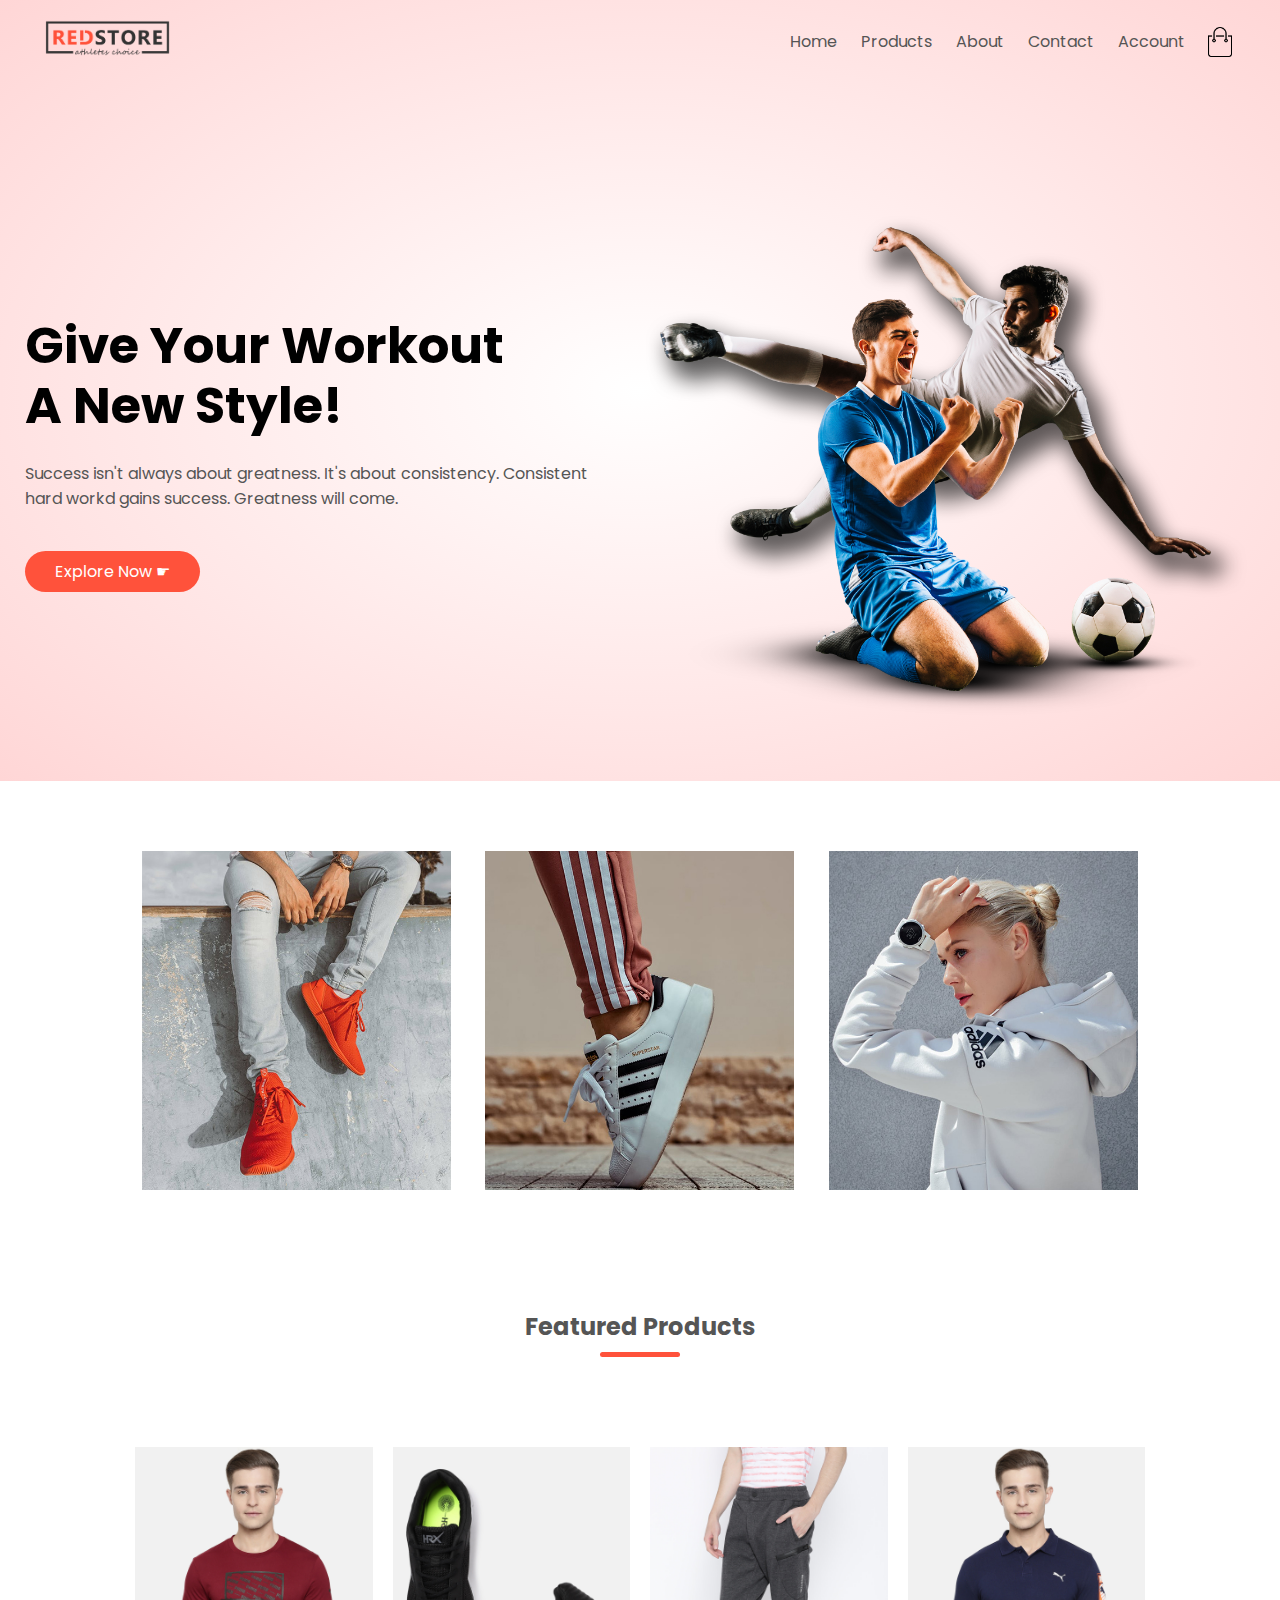
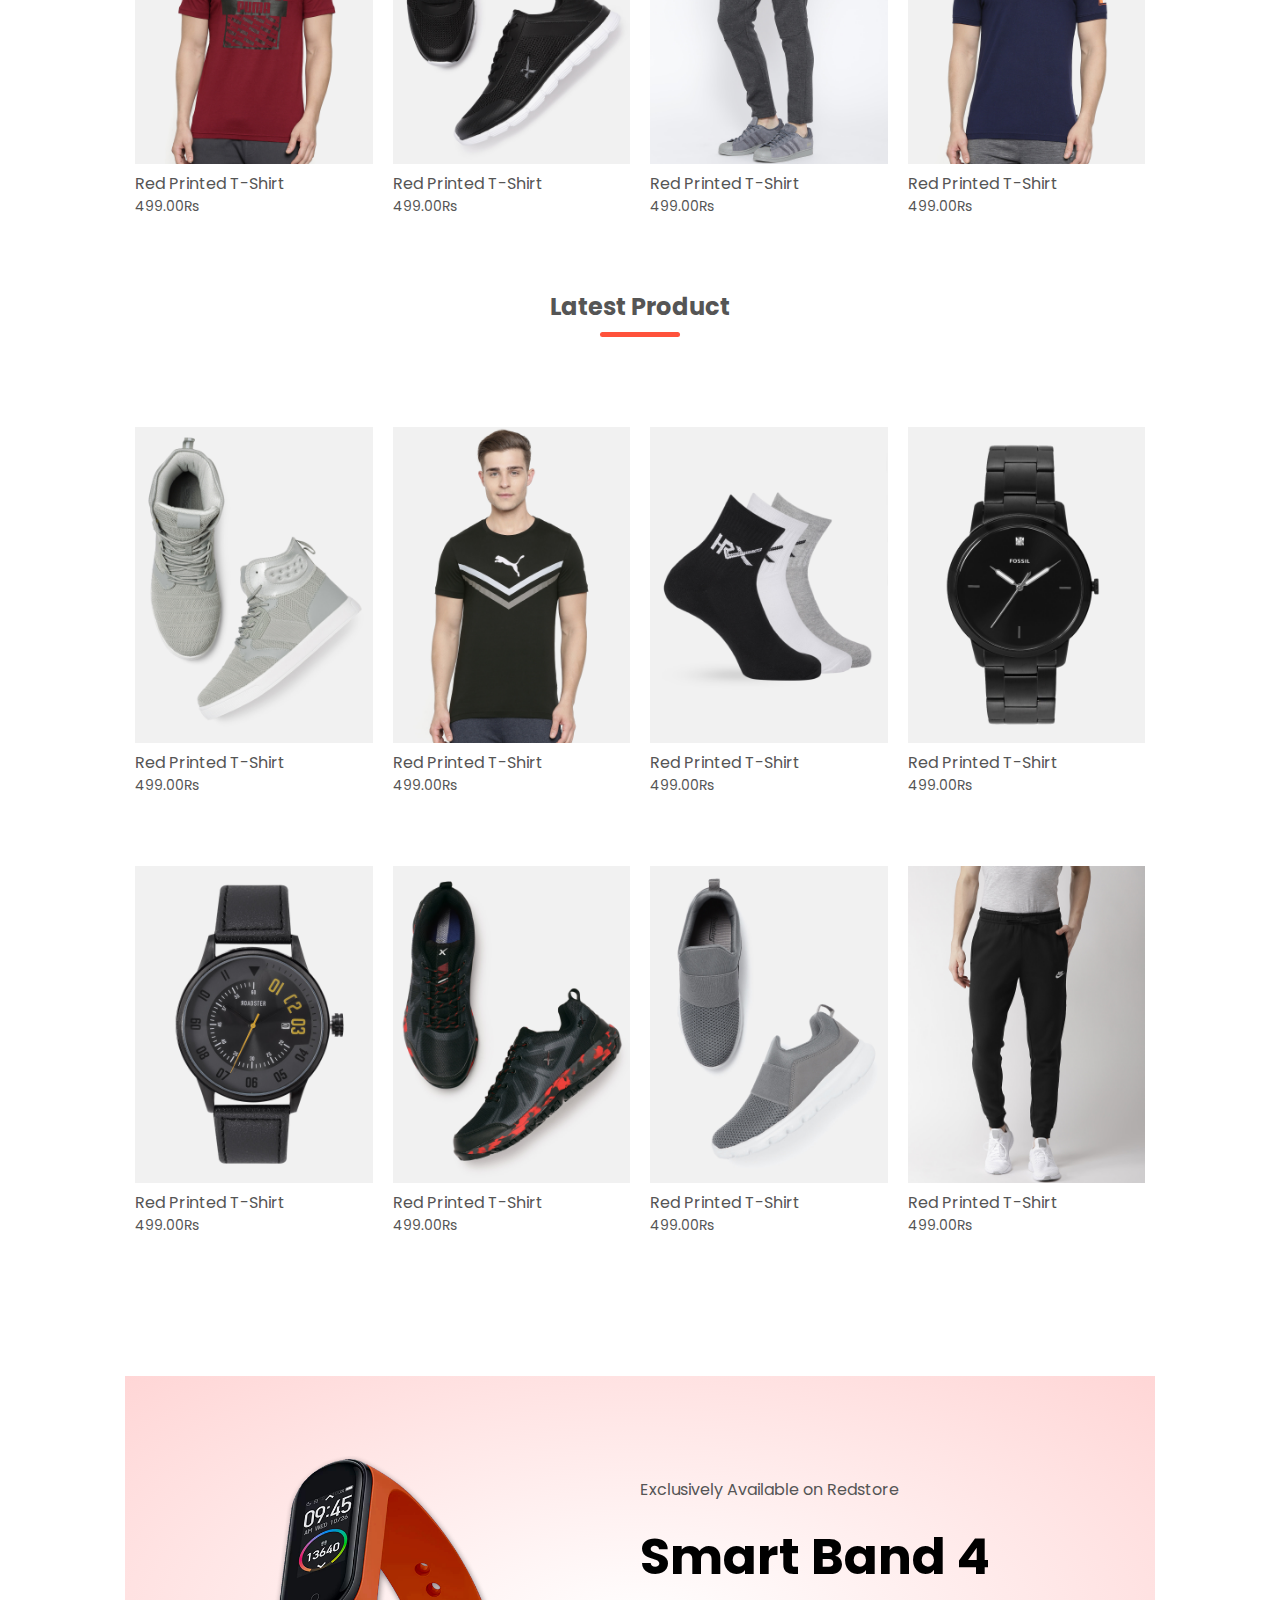
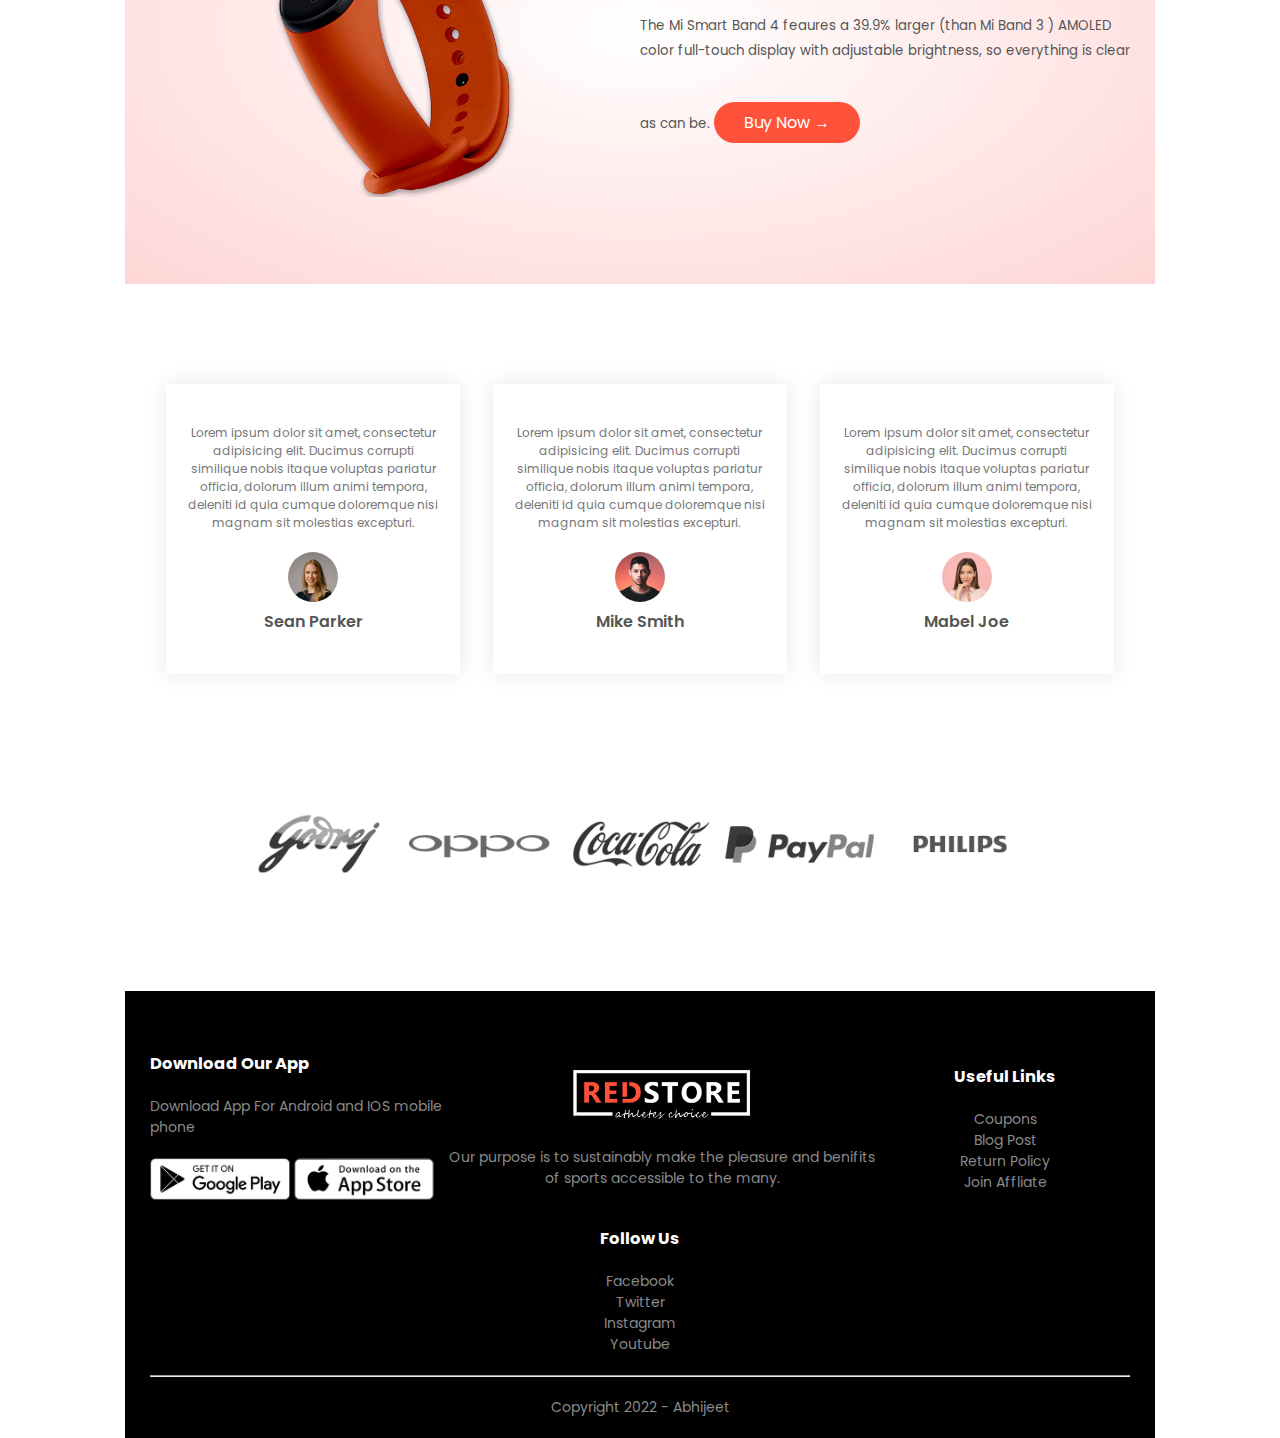
<file: index.html>
<!DOCTYPE html>
<html lang="en">

<head>
    <meta charset="UTF-8">
    <meta http-equiv="X-UA-Compatible" content="IE=edge">
    <meta name="viewport" content="width=device-width, initial-scale=1.0">
    <title>Redstore | e-commerce website design</title>
    <link rel="stylesheet" href="style.css">
    <link rel="preconnect" href="https://fonts.googleapis.com">
    <link rel="preconnect" href="https://fonts.gstatic.com" crossorigin>
    <link
        href="https://fonts.googleapis.com/css2?family=Oswald:wght@200&family=Poppins:ital,wght@0,200;0,300;0,500;0,600;0,700;1,400&display=swap"
        rel="stylesheet">
    <link rel="stylesheet" href="https://pro.fontawesome.com/releases/v5.10.0/css/all.css"
        integrity="sha384-AYmEC3Yw5cVb3ZcuHtOA93w35dYTsvhLPVnYs9eStHfGJvOvKxVfELGroGkvsg+p" crossorigin="anonymous" />

</head>

<body>
    <div class="header">


        <div class="container">
            <div class="navbar">
                <div class="logo">
                    <img src="images/logo.png" width="125px  " alt="">
                </div>
                <nav>
                    <ul id="MenuItems">
                        <li><a href="index.html">Home</a></li>
                        <li><a href="product.html">Products</a></li>
                        <li><a href="">About</a></li>
                        <li><a href="">Contact</a></li>
                        <li><a href="">Account</a></li>
                    </ul>
                </nav>
                <img src="images/cart.png " width="30px" height="30px" alt="">
                <img src="images/menu.png" width="30px" height="30px" class="menu-icon" onclick="menutoggle()">
            </div>
            <div class="row">
                <div class="col-2">
                    <h1>Give Your Workout <br> A New Style!</h1>
                    <p> Success isn't always about greatness. It's about
                        consistency. Consistent<br> hard workd gains success. Greatness
                        will come.
                    </p>
                    <a href="" class="btn">Explore Now &#9755; </a>
                </div>
                <div class="col-2">
                    <img src="images/image1.png" alt="">
                </div>
            </div>
        </div>
    </div>

    <!-----------featured categories--------->
    <div class="categories">
        <div class="small-container">
            <div class="row">
                <div class="col-3">
                    <img src="images/category-1.jpg" alt="">
                </div>
                <div class="col-3">
                    <img src="images/category-2.jpg" alt="">
                </div>
                <div class="col-3">
                    <img src="images/category-3.jpg" alt="">
                </div>
            </div>
        </div>
    </div>

    <!-----------featured product--------->
    <div class="small-container">
        <h2 class="title">Featured Products</h2>
        <div class="row">
            <div class="col-4">
                <img src="images/product-1.jpg" alt="">
                <h4> Red Printed T-Shirt</h4>
                <div class="rating">
                    <i class="fa fa-star"></i>
                    <i class="fa fa-star"></i>
                    <i class="fa fa-star"></i>
                    <i class="fa fa-star"></i>
                    <i class="fa fa-star-half-o"></i>
                </div>
                <p>499.00Rs</p>
            </div>
            <div class="col-4">
                <img src="images/product-2.jpg" alt="">
                <h4> Red Printed T-Shirt</h4>
                <div class="rating">
                    <i class="fa fa-star"></i>
                    <i class="fa fa-star"></i>
                    <i class="fa fa-star"></i>
                    <i class="fa fa-star"></i>
                    <i class="fa fa-star-o"></i>

                </div>
                <p>499.00Rs</p>
            </div>
            <div class="col-4">
                <img src="images/product-3.jpg" alt="">
                <h4> Red Printed T-Shirt</h4>
                <div class="rating">
                    <i class="fa fa-star"></i>
                    <i class="fa fa-star"></i>
                    <i class="fa fa-star"></i>
                    <i class="fa fa-star"></i>
                    <i class="fa fa-star-o"></i>
                </div>
                <p>499.00Rs</p>
            </div>
            <div class="col-4">
                <img src="images/product-4.jpg" alt="">
                <h4> Red Printed T-Shirt</h4>
                <div class="rating">
                    <i class="fa fa-star"></i>
                    <i class="fa fa-star"></i>
                    <i class="fa fa-star"></i>
                    <i class="fa fa-star"></i>
                    <i class="fa fa-star-o"></i>
                </div>
                <p>499.00Rs</p>
            </div>
        </div>

        <!---------latest product--------->
        <h2 class="title">Latest Product</h2>
        <div class="row">
            <div class="col-4">
                <img src="images/product-5.jpg" alt="">
                <h4> Red Printed T-Shirt</h4>
                <div class="rating">
                    <i class="fa fa-star"></i>
                    <i class="fa fa-star"></i>
                    <i class="fa fa-star"></i>
                    <i class="fa fa-star"></i>
                    <i class="fa fa-star-o"></i>
                </div>
                <p>499.00Rs</p>
            </div>
            <div class="col-4">
                <img src="images/product-6.jpg" alt="">
                <h4> Red Printed T-Shirt</h4>
                <div class="rating">
                    <i class="fa fa-star"></i>
                    <i class="fa fa-star"></i>
                    <i class="fa fa-star"></i>
                    <i class="fa fa-star"></i>
                    <i class="far fa-star"></i>
                </div>
                <p>499.00Rs</p>
            </div>
            <div class="col-4">
                <img src="images/product-7.jpg" alt="">
                <h4> Red Printed T-Shirt</h4>
                <div class="rating">
                    <i class="fa fa-star"></i>
                    <i class="fa fa-star"></i>
                    <i class="fa fa-star"></i>
                    <i class="fa fa-star"></i>
                    <i class="far fa-star"></i>
                </div>
                <p>499.00Rs</p>
            </div>
            <div class="col-4">
                <img src="images/product-8.jpg" alt="">
                <h4> Red Printed T-Shirt</h4>
                <div class="rating">
                    <i class="fa fa-star"></i>
                    <i class="fa fa-star"></i>
                    <i class="fa fa-star"></i>
                    <i class="fa fa-star"></i>
                    <i class="far fa-star"></i>
                </div>
                <p>499.00Rs</p>
            </div>
            <div class="row">
                <div class="col-4">
                    <img src="images/product-9.jpg" alt="">
                    <h4> Red Printed T-Shirt</h4>
                    <div class="rating">
                        <i class="fa fa-star"></i>
                        <i class="fa fa-star"></i>
                        <i class="fa fa-star"></i>
                        <i class="fa fa-star"></i>
                        <i class="far fa-star"></i>
                    </div>
                    <p>499.00Rs</p>
                </div>
                <div class="col-4">
                    <img src="images/product-10.jpg" alt="">
                    <h4> Red Printed T-Shirt</h4>
                    <div class="rating">
                        <i class="fa fa-star"></i>
                        <i class="fa fa-star"></i>
                        <i class="fa fa-star"></i>
                        <i class="fa fa-star"></i>
                        <i class="fa fa-star"></i>
                    </div>
                    <p>499.00Rs</p>
                </div>
                <div class="col-4">
                    <img src="images/product-11.jpg" alt="">
                    <h4> Red Printed T-Shirt</h4>
                    <div class="rating">
                        <i class="fa fa-star"></i>
                        <i class="fa fa-star"></i>
                        <i class="fa fa-star"></i>
                        <i class="fa fa-star"></i>
                        <i class="fa fa-star-o"></i>
                    </div>
                    <p>499.00Rs</p>
                </div>
                <div class="col-4">
                    <img src="images/product-12.jpg" alt="">
                    <h4> Red Printed T-Shirt</h4>
                    <div class="rating">
                        <i class="fa fa-star"></i>
                        <i class="fa fa-star"></i>
                        <i class="fa fa-star"></i>
                        <i class="fa fa-star"></i>
                        <i class="fa fa-star-o"></i>
                    </div>
                    <p>499.00Rs</p>
                </div>

            </div>

            <!------------Offer------->
            <div class="offer">
                <div class="small-container">
                    <div class="row">
                        <div class="col-2">
                            <img src="images/exclusive.png" class="offer-img" alt="">
                        </div>
                        <div class="col-2">
                            <p>Exclusively Available on Redstore </p>
                            <h1> Smart Band 4</h1>
                            <small>The Mi Smart Band 4 feaures a 39.9% larger
                                (than Mi Band 3 ) AMOLED color full-touch display
                                with adjustable brightness, so everything is clear as can be.


                            </small>
                            <a href="" class="btn">Buy Now &#8594;</a>

                        </div>
                    </div>
                </div>
            </div>

            <!-------------testimonial---------->
            <div class="testimonial">
                <div class="small-container">
                    <div class="row">
                        <div class="col-3">
                            <i class="fa fa-quote-left"> </i>
                            <p> Lorem ipsum dolor sit amet, consectetur adipisicing
                                elit. Ducimus corrupti similique nobis itaque voluptas pariatur
                                officia, dolorum illum animi tempora, deleniti id quia cumque
                                doloremque nisi magnam sit molestias excepturi.</p>
                            <div class="rating">
                                <i class="fa fa-star"></i>
                                <i class="fa fa-star"></i>
                                <i class="fa fa-star"></i>
                                <i class="fa fa-star"></i>
                                <i class="far fa-star"></i>
                            </div>
                            <img src="images/user-1.png" alt="">
                            <h3>Sean Parker</h3>

                        </div>
                        <div class="col-3">
                            <i class="fa fa-quote-left"> </i>
                            <p> Lorem ipsum dolor sit amet, consectetur adipisicing
                                elit. Ducimus corrupti similique nobis itaque voluptas pariatur
                                officia, dolorum illum animi tempora, deleniti id quia cumque
                                doloremque nisi magnam sit molestias excepturi.</p>
                            <div class="rating">
                                <i class="fa fa-star"></i>
                                <i class="fa fa-star"></i>
                                <i class="fa fa-star"></i>
                                <i class="fa fa-star"></i>
                                <i class="far fa-star"></i>
                            </div>
                            <img src="images/user-2.png" alt="">
                            <h3>Mike Smith </h3>

                        </div>
                        <div class="col-3">
                            <i class="fa fa-quote-left"> </i>
                            <p> Lorem ipsum dolor sit amet, consectetur adipisicing
                                elit. Ducimus corrupti similique nobis itaque voluptas pariatur
                                officia, dolorum illum animi tempora, deleniti id quia cumque
                                doloremque nisi magnam sit molestias excepturi.</p>
                            <div class="rating">
                                <i class="fa fa-star"></i>
                                <i class="fa fa-star"></i>
                                <i class="fa fa-star"></i>
                                <i class="fa fa-star"></i>
                                <i class="far fa-star"></i>
                            </div>
                            <img src="images/user-3.png" alt="">
                            <h3>Mabel Joe</h3>

                        </div>
                    </div>
                </div>
            </div>

            <!-----------brands------->
            <div class="brands">
                <div class="small-container">
                    <div class="row">
                        <div class="col-5">
                            <img src="images/logo-godrej.png" alt="">
                        </div>
                        <div class="col-5">
                            <img src="images/logo-oppo.png" alt="">
                        </div>
                        <div class="col-5">
                            <img src="images/logo-coca-cola.png" alt="">
                        </div>
                        <div class="col-5">
                            <img src="images/logo-paypal.png" alt="">
                        </div>
                        <div class="col-5">
                            <img src="images/logo-philips.png" alt="">
                        </div>

                    </div>
                </div>
            </div>
            <!-------------footer---------->

            <div class="footer">
                <div class="container">
                    <div class="row">
                        <div class="footer-col-1">
                            <h3>Download Our App</h3>
                            <p>Download App For Android and IOS mobile phone</p>
                            <div class="app-logo">
                                <img src="images/play-store.png" alt="">
                                <img src="images/app-store.png" alt="">
                            </div>
                        </div>
                        <div class="footer-col-2">
                            <img src="images/logo-white.png" alt="">
                            <p>Our purpose is to sustainably make the pleasure and
                                benifits of sports accessible to the many.
                            </p>
                        </div>
                        <div class="footer-col-3">
                            <h3>Useful Links</h3>
                            <ul>
                                <li>Coupons</li>
                                <li>Blog Post</li>
                                <li>Return Policy</li>
                                <li>Join Affliate</li>
                            </ul>

                        </div>
                        <div class="footer-col-4">
                            <h3>Follow Us</h3>
                            <ul>
                                <li>Facebook</li>
                                <li>Twitter</li>
                                <li>Instagram</li>
                                <li>Youtube</li>
                            </ul>

                        </div>

                    </div>

                    <hr>
                    <p class="copyright">Copyright 2022 - Abhijeet</p>
                </div>
            </div>
            <!-----Js for toggle menu------->
            <script>
                var MenuItems = document.getElementById("MenuItems");
                MenuItems.style.maxHeight = "0px";
                function menutoggle() {
                    if (MenuItems.style.maxHeight == "0px") {
                        MenuItems.style.maxHeight = "200px";
                    }
                    else {
                        MenuItems.style.maxHeight = "0px"
                    }
                }

            </script>
</body>

</html>
</file>
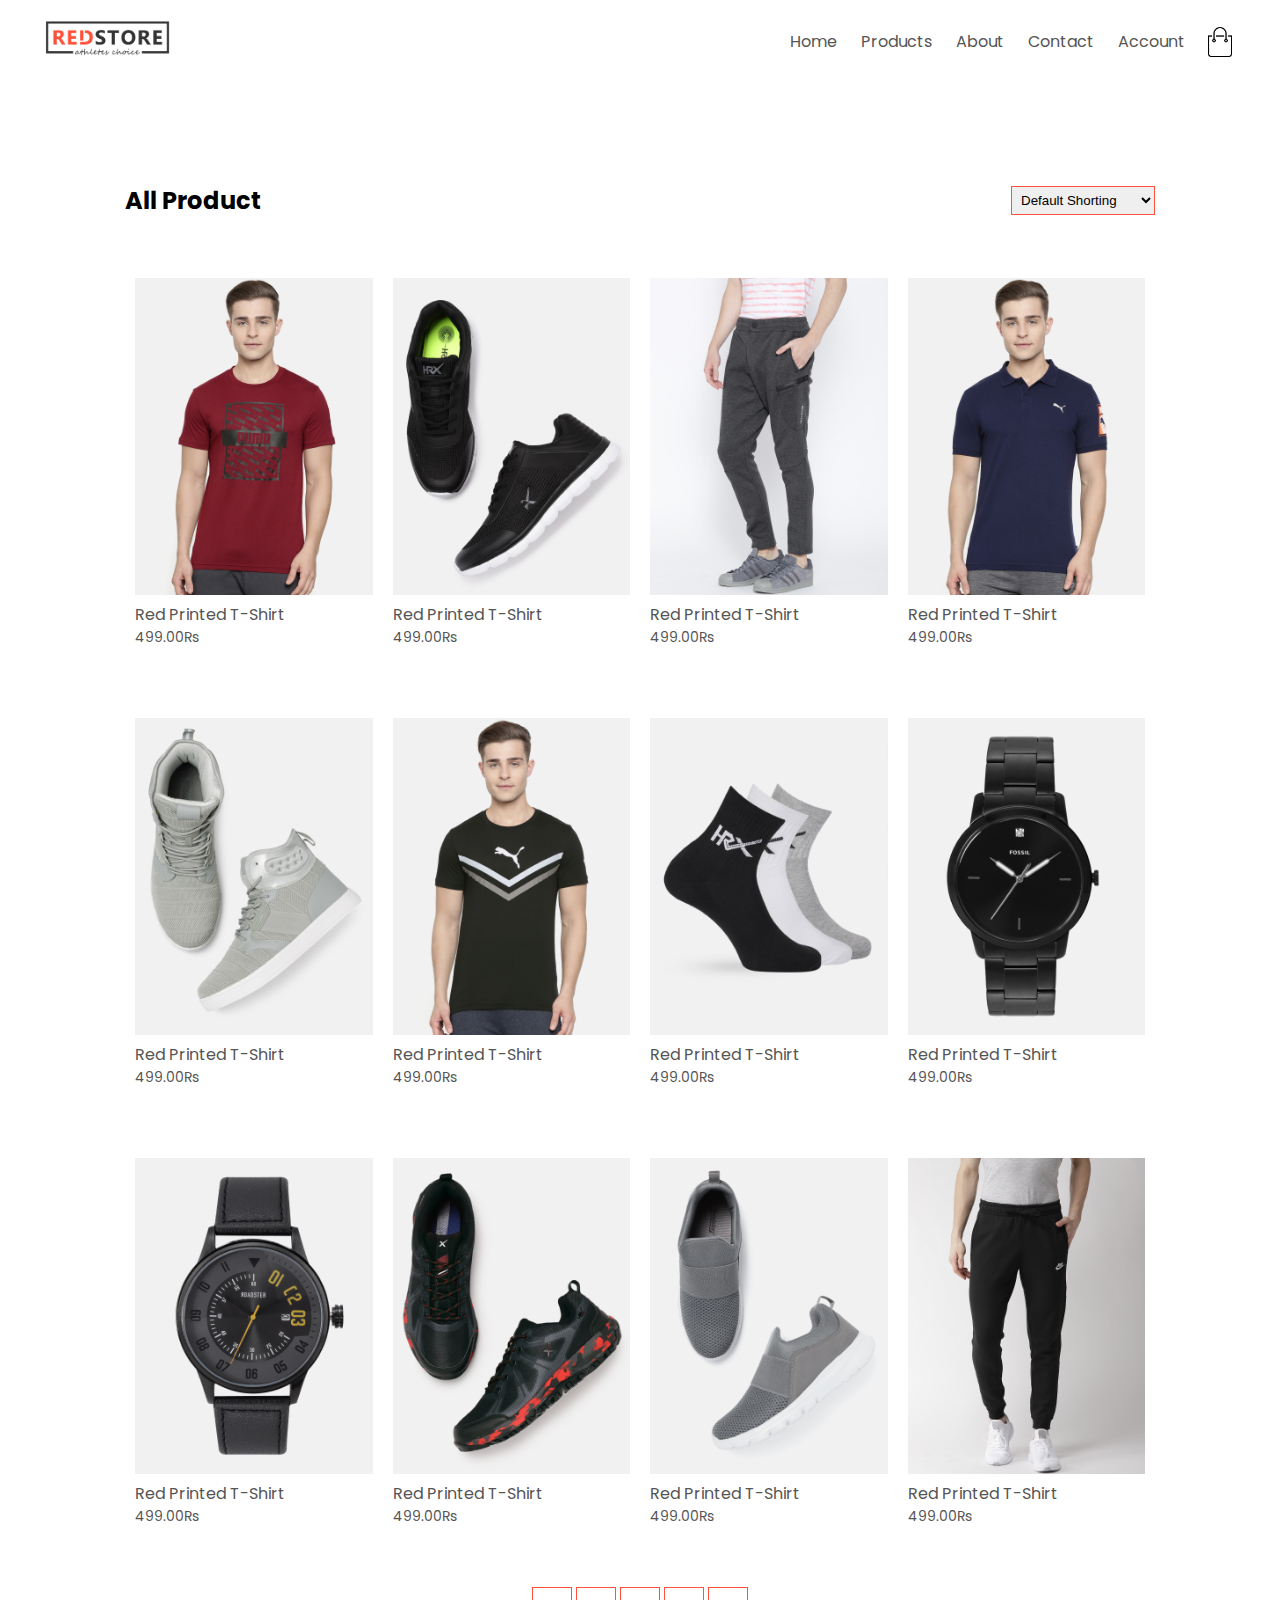
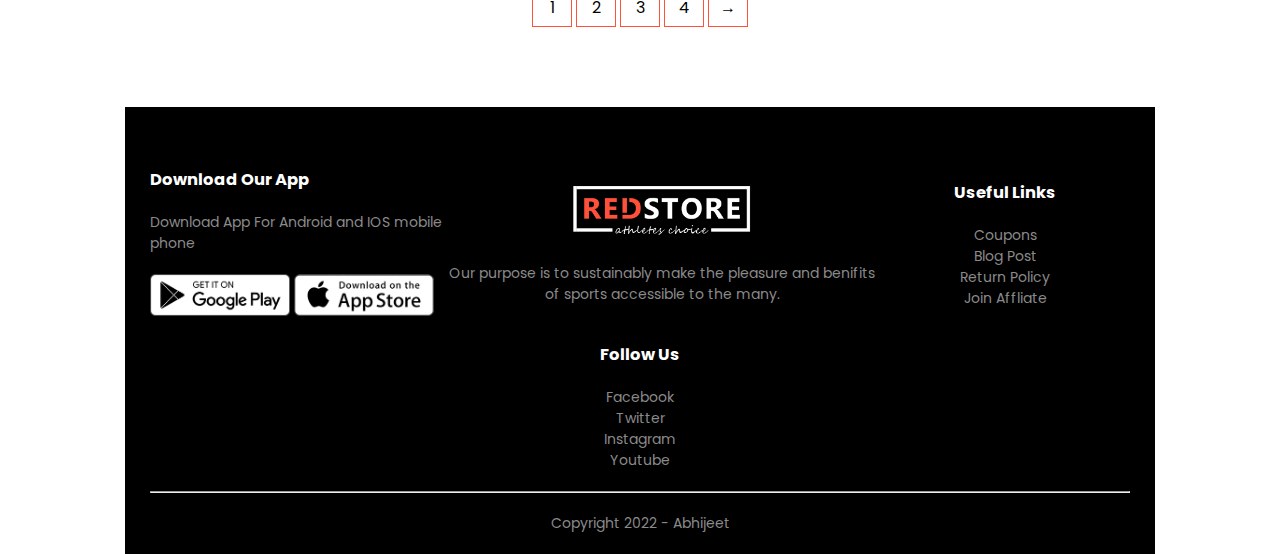
<file: product.html>
<!DOCTYPE html>
<html lang="en">

<head>
    <meta charset="UTF-8">
    <meta http-equiv="X-UA-Compatible" content="IE=edge">
    <meta name="viewport" content="width=device-width, initial-scale=1.0">
    <title>Redstore | e-commerce website design</title>
    <link rel="stylesheet" href="style.css">
    <link rel="preconnect" href="https://fonts.googleapis.com">
    <link rel="preconnect" href="https://fonts.gstatic.com" crossorigin>
    <link
        href="https://fonts.googleapis.com/css2?family=Oswald:wght@200&family=Poppins:ital,wght@0,200;0,300;0,500;0,600;0,700;1,400&display=swap"
        rel="stylesheet">
    <link rel="stylesheet" href="https://pro.fontawesome.com/releases/v5.10.0/css/all.css"
        integrity="sha384-AYmEC3Yw5cVb3ZcuHtOA93w35dYTsvhLPVnYs9eStHfGJvOvKxVfELGroGkvsg+p" crossorigin="anonymous" />

</head>

<body>
  
        <div class="container">
            <div class="navbar">
                <div class="logo">
                    <img src="images/logo.png" width="125px  " alt="">
                </div>
                <nav>
                    <ul id="MenuItems">
                        <li><a href="index.html">Home</a></li>
                        <li><a href="">Products</a></li>
                        <li><a href="">About</a></li>
                        <li><a href="">Contact</a></li>
                        <li><a href="">Account</a></li>
                    </ul>
                </nav>
                <img src="images/cart.png " width="30px" height="30px" alt="">
                <img src="images/menu.png" width="30px" height="30px" class="menu-icon" onclick="menutoggle()">
            </div>
            
        </div>
    

        <div class="small-container">

        <div class="row row-2">
            <h2>All Product</h2>
            <select >
                <option>Default Shorting</option>
                <option>Short by price</option>
                <option>Short by popularity</option>
                <option>Short by rating</option>
                <option>Short by scale</option>
            </select>
        </div>
       
        <div class="row ">
            <div class="col-4">
                <a href="productdetails.html"><img src="images/product-1.jpg" alt=""></a>
                <h4> Red Printed T-Shirt</h4>
                <div class="rating">
                    <i class="fa fa-star"></i>
                    <i class="fa fa-star"></i>
                    <i class="fa fa-star"></i>
                    <i class="fa fa-star"></i>
                    <i class="fa fa-star-half-o"></i>
                </div>
                <p>499.00Rs</p>
            </div>
            <div class="col-4">
                <img src="images/product-2.jpg" alt="">
                <h4> Red Printed T-Shirt</h4>
                <div class="rating">
                    <i class="fa fa-star"></i>
                    <i class="fa fa-star"></i>
                    <i class="fa fa-star"></i>
                    <i class="fa fa-star"></i>
                    <i class="fa fa-star-o"></i>

                </div>
                <p>499.00Rs</p>
            </div>
            <div class="col-4">
                <img src="images/product-3.jpg" alt="">
                <h4> Red Printed T-Shirt</h4>
                <div class="rating">
                    <i class="fa fa-star"></i>
                    <i class="fa fa-star"></i>
                    <i class="fa fa-star"></i>
                    <i class="fa fa-star"></i>
                    <i class="fa fa-star-o"></i>
                </div>
                <p>499.00Rs</p>
            </div>
            <div class="col-4">
                <img src="images/product-4.jpg" alt="">
                <h4> Red Printed T-Shirt</h4>
                <div class="rating">
                    <i class="fa fa-star"></i>
                    <i class="fa fa-star"></i>
                    <i class="fa fa-star"></i>
                    <i class="fa fa-star"></i>
                    <i class="fa fa-star-o"></i>
                </div>
                <p>499.00Rs</p>
            </div>
        </div>
        <div class="row">
            <div class="col-4">
                <img src="images/product-5.jpg" alt="">
                <h4> Red Printed T-Shirt</h4>
                <div class="rating">
                    <i class="fa fa-star"></i>
                    <i class="fa fa-star"></i>
                    <i class="fa fa-star"></i>
                    <i class="fa fa-star"></i>
                    <i class="fa fa-star-o"></i>
                </div>
                <p>499.00Rs</p>
            </div>
            <div class="col-4">
                <img src="images/product-6.jpg" alt="">
                <h4> Red Printed T-Shirt</h4>
                <div class="rating">
                    <i class="fa fa-star"></i>
                    <i class="fa fa-star"></i>
                    <i class="fa fa-star"></i>
                    <i class="fa fa-star"></i>
                    <i class="far fa-star"></i>
                </div>
                <p>499.00Rs</p>
            </div>
            <div class="col-4">
                <img src="images/product-7.jpg" alt="">
                <h4> Red Printed T-Shirt</h4>
                <div class="rating">
                    <i class="fa fa-star"></i>
                    <i class="fa fa-star"></i>
                    <i class="fa fa-star"></i>
                    <i class="fa fa-star"></i>
                    <i class="far fa-star"></i>
                </div>
                <p>499.00Rs</p>
            </div>
            <div class="col-4">
                <img src="images/product-8.jpg" alt="">
                <h4> Red Printed T-Shirt</h4>
                <div class="rating">
                    <i class="fa fa-star"></i>
                    <i class="fa fa-star"></i>
                    <i class="fa fa-star"></i>
                    <i class="fa fa-star"></i>
                    <i class="far fa-star"></i>
                </div>
                <p>499.00Rs</p>
            </div>
            <div class="row">
                <div class="col-4">
                    <img src="images/product-9.jpg" alt="">
                    <h4> Red Printed T-Shirt</h4>
                    <div class="rating">
                        <i class="fa fa-star"></i>
                        <i class="fa fa-star"></i>
                        <i class="fa fa-star"></i>
                        <i class="fa fa-star"></i>
                        <i class="far fa-star"></i>
                    </div>
                    <p>499.00Rs</p>
                </div>
                <div class="col-4">
                    <img src="images/product-10.jpg" alt="">
                    <h4> Red Printed T-Shirt</h4>
                    <div class="rating">
                        <i class="fa fa-star"></i>
                        <i class="fa fa-star"></i>
                        <i class="fa fa-star"></i>
                        <i class="fa fa-star"></i>
                        <i class="fa fa-star"></i>
                    </div>
                    <p>499.00Rs</p>
                </div>
                <div class="col-4">
                    <img src="images/product-11.jpg" alt="">
                    <h4> Red Printed T-Shirt</h4>
                    <div class="rating">
                        <i class="fa fa-star"></i>
                        <i class="fa fa-star"></i>
                        <i class="fa fa-star"></i>
                        <i class="fa fa-star"></i>
                        <i class="fa fa-star-o"></i>
                    </div>
                    <p>499.00Rs</p>
                </div>
                <div class="col-4">
                    <img src="images/product-12.jpg" alt="">
                    <h4> Red Printed T-Shirt</h4>
                    <div class="rating">
                        <i class="fa fa-star"></i>
                        <i class="fa fa-star"></i>
                        <i class="fa fa-star"></i>
                        <i class="fa fa-star"></i>
                        <i class="fa fa-star-o"></i>
                    </div>
                    <p>499.00Rs</p>
                </div>

            </div>
            <div class="page-btn">
                <span>1 </span>
                <span>2</span>
                <span>3</span>
                <span>4</span>
                <span>&#8594</span>
               

            </div>
            </div>
        
            <!-------------footer---------->

            <div class="footer">
                <div class="container">
                    <div class="row">
                        <div class="footer-col-1">
                            <h3>Download Our App</h3>
                            <p>Download App For Android and IOS mobile phone</p>
                            <div class="app-logo">
                                <img src="images/play-store.png" alt="">
                                <img src="images/app-store.png" alt="">
                            </div>
                        </div>
                        <div class="footer-col-2">
                            <img src="images/logo-white.png" alt="">
                            <p>Our purpose is to sustainably make the pleasure and
                                benifits of sports accessible to the many.
                            </p>
                        </div>
                        <div class="footer-col-3">
                            <h3>Useful Links</h3>
                            <ul>
                                <li>Coupons</li>
                                <li>Blog Post</li>
                                <li>Return Policy</li>
                                <li>Join Affliate</li>
                            </ul>

                        </div>
                        <div class="footer-col-4">
                            <h3>Follow Us</h3>
                            <ul>
                                <li>Facebook</li>
                                <li>Twitter</li>
                                <li>Instagram</li>
                                <li>Youtube</li>
                            </ul>

                        </div>

                    </div>

                    <hr>
                    <p class="copyright">Copyright 2022 - Abhijeet</p>
                </div>
            </div>
            <!-----Js for toggle menu------->
            <script>
                var MenuItems = document.getElementById("MenuItems");
                MenuItems.style.maxHeight = "0px";
                function menutoggle() {
                    if (MenuItems.style.maxHeight == "0px") {
                        MenuItems.style.maxHeight = "200px";
                    }
                    else {
                        MenuItems.style.maxHeight = "0px"
                    }
                }

            </script>
</body>

</html>
</file>
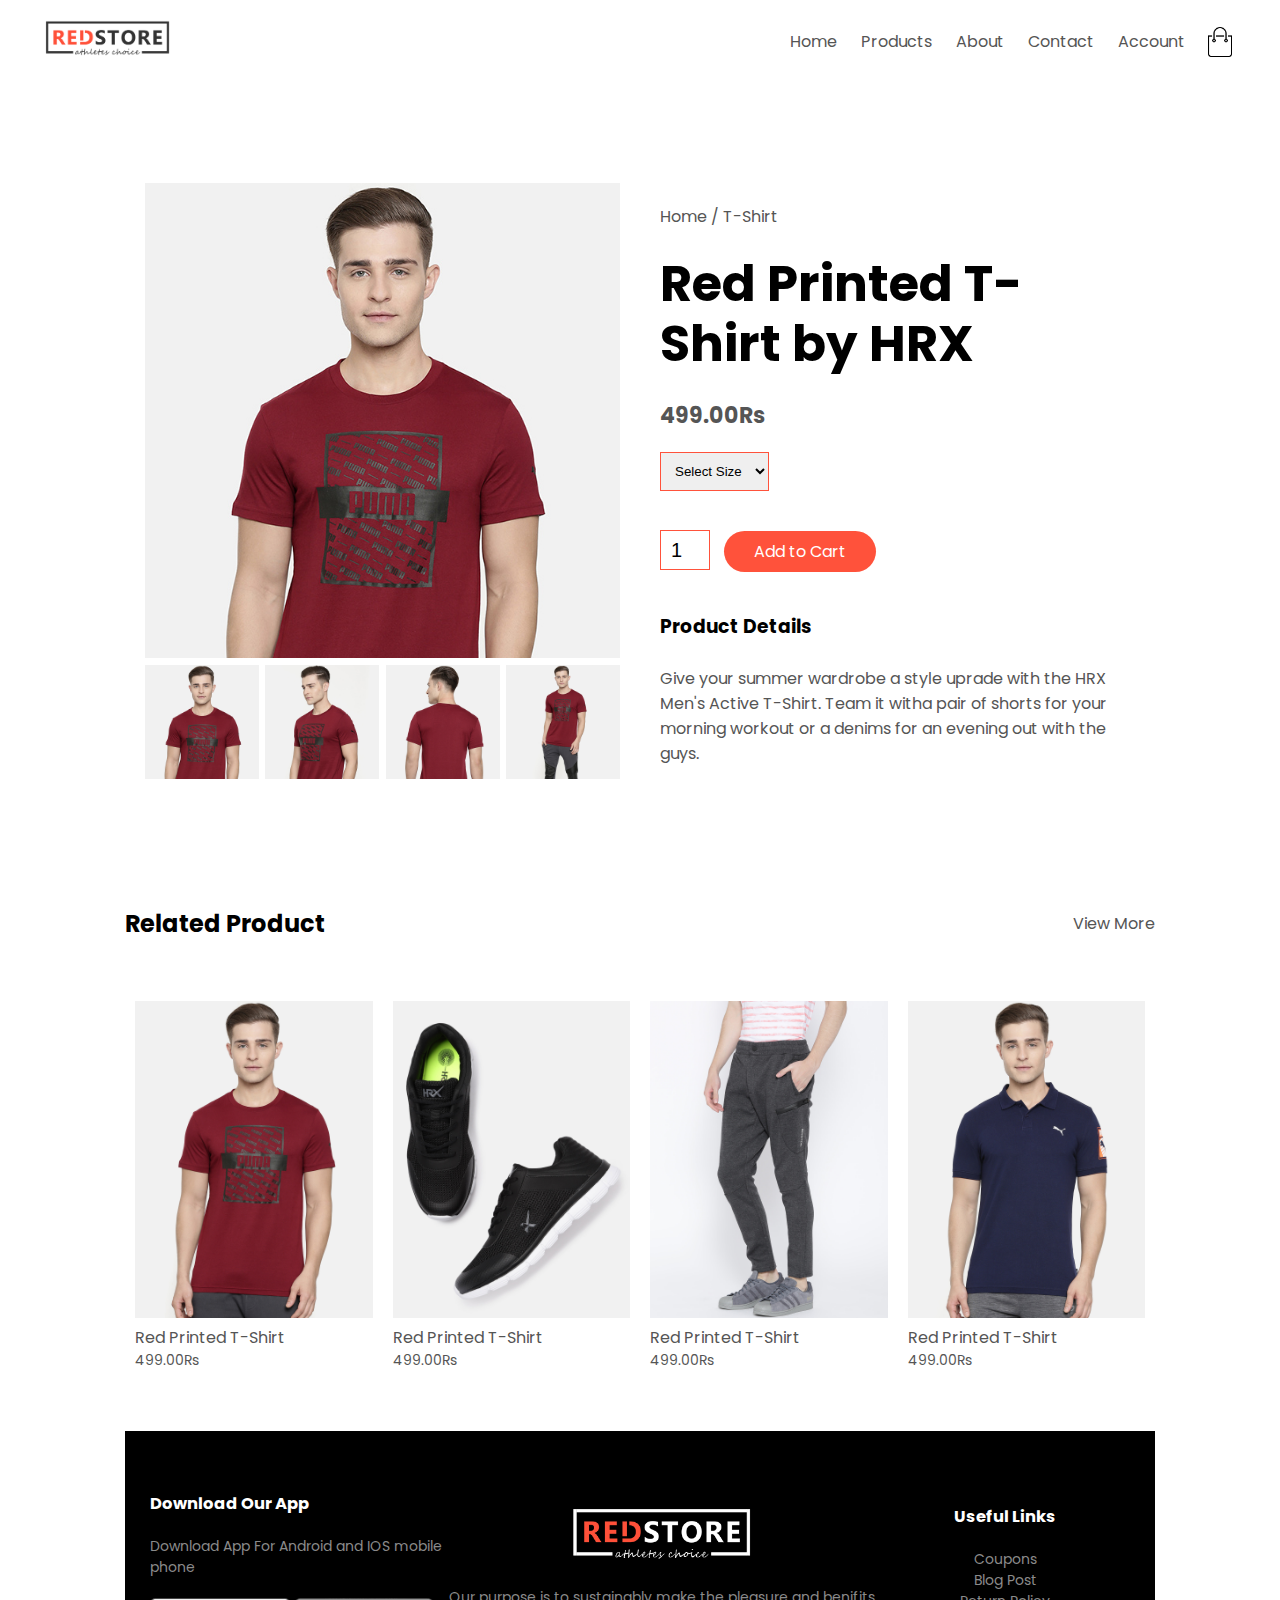
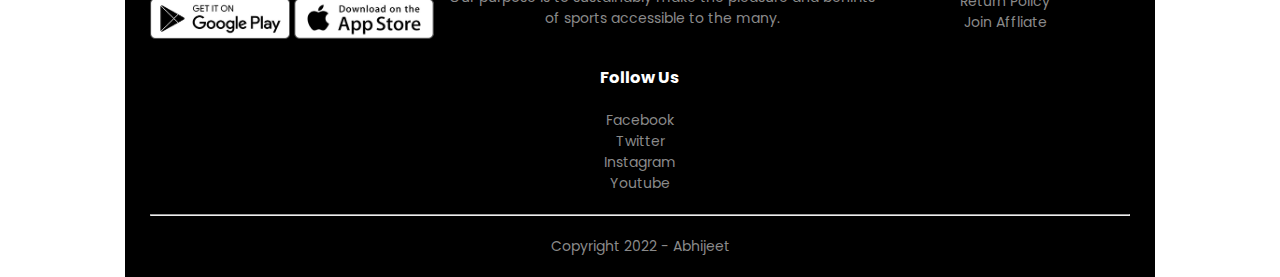
<file: productdetails.html>
<!DOCTYPE html>
<html lang="en">

<head>
    <meta charset="UTF-8">
    <meta http-equiv="X-UA-Compatible" content="IE=edge">
    <meta name="viewport" content="width=device-width, initial-scale=1.0">
    <title>Redstore | e-commerce website design</title>
    <link rel="stylesheet" href="style.css">
    <link rel="preconnect" href="https://fonts.googleapis.com">
    <link rel="preconnect" href="https://fonts.gstatic.com" crossorigin>
    <link
        href="https://fonts.googleapis.com/css2?family=Oswald:wght@200&family=Poppins:ital,wght@0,200;0,300;0,500;0,600;0,700;1,400&display=swap"
        rel="stylesheet">
    <link rel="stylesheet" href="https://pro.fontawesome.com/releases/v5.10.0/css/all.css"
        integrity="sha384-AYmEC3Yw5cVb3ZcuHtOA93w35dYTsvhLPVnYs9eStHfGJvOvKxVfELGroGkvsg+p" crossorigin="anonymous" />

</head>

<body>
  
        <div class="container">
            <div class="navbar">
                <div class="logo">
                    <img src="images/logo.png" width="125px  " alt="">
                </div>
                <nav>
                    <ul id="MenuItems">
                        <li><a href="index.html">Home</a></li>
                        <li><a href="">Products</a></li>
                        <li><a href="">About</a></li>
                        <li><a href="">Contact</a></li>
                        <li><a href="">Account</a></li>
                    </ul>
                </nav>
                <img src="images/cart.png " width="30px" height="30px" alt="">
                <img src="images/menu.png" width="30px" height="30px" class="menu-icon" onclick="menutoggle()">
            </div>
            
        </div>
    <!-------------Single product details--------->
        <div class="small-container single-product" >
            <div class="row">
                <div class="col-2">
                    <img src="images/gallery-1.jpg" alt="" id="ProductImg">
                    <div class="small-img-row">
                        <div class="small-img-col">
                            <img src="images/gallery-1.jpg" alt="" class="SmallImg">
                        </div>
                        <div class="small-img-col">
                            <img src="images/gallery-2.jpg" alt="" class="SmallImg">
                        </div>
                        <div class="small-img-col">
                            <img src="images/gallery-3.jpg" alt="" class="SmallImg">
                        </div>
                        <div class="small-img-col">
                            <img src="images/gallery-4.jpg" alt="" class="SmallImg">
                        </div>
                    </div>



                </div>
                <div class="col-2">
                    <p>Home / T-Shirt</p>
                    <h1>Red Printed T-Shirt by HRX</h1>
                    <h4>499.00Rs</h4>
                    <select name="" id="">
                        <option >Select Size</option>
                        <option >XXL</option>
                        <option >XL</option>
                        <option >Large</option>
                        <option >Medium</option>
                        <option >small</option>
                    </select>
                    <input type="number" value="1" name="" id="">
                    <a href="" class="btn">Add to Cart</a>
                    <h3>Product Details <i class="fa fa-indent"></i></h3>
                    <br>
                    <p>Give your summer wardrobe a style uprade with the 
                        HRX Men's Active T-Shirt. Team it witha  pair of 
                        shorts for your morning workout or a denims for an 
                        evening out with the guys.
                    </p>
                </div>
            </div>
        </div>



<!------------Title--------->

        <div class="small-container">
       <div class="row row-2">
           <h2>Related Product</h2>
           <p>View More</p>
       </div>
        <div class="row ">
            <div class="col-4">
                <img src="images/product-1.jpg" alt="">
                <h4> Red Printed T-Shirt</h4>
                <div class="rating">
                    <i class="fa fa-star"></i>
                    <i class="fa fa-star"></i>
                    <i class="fa fa-star"></i>
                    <i class="fa fa-star"></i>
                    <i class="fa fa-star-half-o"></i>
                </div>
                <p>499.00Rs</p>
            </div>
            <div class="col-4">
                <img src="images/product-2.jpg" alt="">
                <h4> Red Printed T-Shirt</h4>
                <div class="rating">
                    <i class="fa fa-star"></i>
                    <i class="fa fa-star"></i>
                    <i class="fa fa-star"></i>
                    <i class="fa fa-star"></i>
                    <i class="fa fa-star-o"></i>

                </div>
                <p>499.00Rs</p>
            </div>
            <div class="col-4">
                <img src="images/product-3.jpg" alt="">
                <h4> Red Printed T-Shirt</h4>
                <div class="rating">
                    <i class="fa fa-star"></i>
                    <i class="fa fa-star"></i>
                    <i class="fa fa-star"></i>
                    <i class="fa fa-star"></i>
                    <i class="fa fa-star-o"></i>
                </div>
                <p>499.00Rs</p>
            </div>
            <div class="col-4">
                <img src="images/product-4.jpg" alt="">
                <h4> Red Printed T-Shirt</h4>
                <div class="rating">
                    <i class="fa fa-star"></i>
                    <i class="fa fa-star"></i>
                    <i class="fa fa-star"></i>
                    <i class="fa fa-star"></i>
                    <i class="fa fa-star-o"></i>
                </div>   
                <p>499.00Rs</p>
            </div>
        </div>
        
            
           
        
            <!-------------footer---------->

            <div class="footer">
                <div class="container">
                    <div class="row">
                        <div class="footer-col-1">
                            <h3>Download Our App</h3>
                            <p>Download App For Android and IOS mobile phone</p>
                            <div class="app-logo">
                                <img src="images/play-store.png" alt="">
                                <img src="images/app-store.png" alt="">
                            </div>
                        </div>
                        <div class="footer-col-2">
                            <img src="images/logo-white.png" alt="">
                            <p>Our purpose is to sustainably make the pleasure and
                                benifits of sports accessible to the many.
                            </p>
                        </div>
                        <div class="footer-col-3">
                            <h3>Useful Links</h3>
                            <ul>
                                <li>Coupons</li>
                                <li>Blog Post</li>
                                <li>Return Policy</li>
                                <li>Join Affliate</li>
                            </ul>

                        </div>
                        <div class="footer-col-4">
                            <h3>Follow Us</h3>
                            <ul>
                                <li>Facebook</li>
                                <li>Twitter</li>
                                <li>Instagram</li>
                                <li>Youtube</li>
                            </ul>

                        </div>

                    </div>

                    <hr>
                    <p class="copyright">Copyright 2022 - Abhijeet</p>
                </div>
            </div>
            <!-----Js for toggle menu------->
            <script>
                var MenuItems = document.getElementById("MenuItems");
                MenuItems.style.maxHeight = "0px";
                function menutoggle() {
                    if (MenuItems.style.maxHeight == "0px") {
                        MenuItems.style.maxHeight = "200px";
                    }
                    else {
                        MenuItems.style.maxHeight = "0px"
                    }
                }

            </script>
            <!-----------JS for Product Gallery------>
            <script>
                var ProductImg = document.getElementById("ProductImg");
                var SmallImg = document.getElementsByClassName("SmallImg");
                SmallImg[0].onclick = function()
                {
                   ProductImg.src =SmallImg[0].src; 
                }
                SmallImg[1].onclick = function()
                {
                   ProductImg.src =SmallImg[1].src; 
                }
                SmallImg[2].onclick = function()
                {
                   ProductImg.src =SmallImg[2].src; 
                }
                SmallImg[3].onclick = function()
                {
                   ProductImg.src =SmallImg[3].src; 
                }
            </script>
</body>

</html>
</file>
<file: style.css>
*{
    margin: 0;
    padding: 0;
    box-sizing: border-box;

}
body{
    font-family: 'Oswald', sans-serif;
font-family: 'Poppins', sans-serif;
}
.navbar{
    display: flex;
    align-items: center;
    padding: 20px;

}
nav{

    flex: 1;
    text-align: right;
}
nav ul {
    display: inline-block;
    list-style-type: none;
}
nav ul  li  {
    display: inline-block;
    margin-right: 20px;
}
a {
    text-decoration: none;
    color: #555;
}
p{
   color: #555; 
}
.container{
 max-width: 1300px;
 margin: auto;
 padding-left: 25px;
 padding-right: 25px;
}
.row{

    display: flex;
    align-items: center;
    flex-wrap: wrap;
    justify-content:space-around ;
}
.col-2{
    flex-basis: 50% ;
    min-width: 300px;

}
.col-2 img{
    max-width: 100%;
    padding: 50px 0;
}
.col-2 h1{
    font-size:50px ;
    line-height: 60px;
    margin: 25px 0;
   
}
.btn{
    display: inline-block;
    background: #ff523b;
    color: white;
    padding: 8px 30px;
    margin: 40px 0;
    border-radius: 30px;
    transition: background 0.5s;
}
.btn:hover{
    background: #563434; 
}
.header{
    background: radial-gradient(#fff,#ffd6d6);
}
.header .row{
    margin-top: 60px;
}
.categories{
    margin: 70px 0;  

}
.col-3{
    flex-basis: 30%;
    min-width: 250px;
    margin-bottom: 30px;
}
.col-3 img{
    width: 100%;
}
.small-container{
    max-width: 1080px;
    margin: auto;
     padding-left: 25px;
    padding-right: 25px;
} 

.col-4{
    flex-basis: 25%;
    padding: 10px;
    min-width: 200px;
    margin-bottom: 50px;
    transition: transform 0.5s;
}
.col-4 img{
    width: 100%;
}
.title{
    text-align: center;
    margin: 0 auto 80px;
    position: relative;
    line-height: 60px;
    color: #555;
}
.title::after{
    content: '';
    background: #ff523b;
    width: 80px;
    height: 5px;
    border-radius: 5px;
    position: absolute;
    bottom: 0px;
    left: 50%;
    transform: translateX(-50%);
}
h4{
    color: #555;
    font-weight: normal;
}
.col-4 p{ 
    font-size: 14px;
}
.col-4:hover{
transform:translateY(-5px);
}
/*----------- offer---------- */
.offer{
    background: radial-gradient(#fff,#ffd6d6);
    margin-top: 80px;
    padding: 30px 0;
}
.col-2 .offer-img {
padding: 50px;
}
small{
    color: #555;
}
/* -----------Testimonial-------- */
.testimonial{
    padding-top: 100px;
}

.testimonial .col-3{
    text-align: center;
    padding: 40px 20px;
    box-shadow: 0 0 20px 0px rgba(0,0,0,0.1);
    cursor: pointer;
    transition: transform 0.5s;
}
.testimonial .col-3 img{
    width: 50px;
    margin-top: 20px;
    border-radius: 50%;

}
.testimonial .col-3:hover{
    transform: translateY(-10px);

}
.fa.fa-quote-left{
    font-size: 34px;
    color: #ff523b;
}
.col-3 p{
    font-size: 12px;
    color: #777;
}
.testimonial .col-3 h3{
    font-weight: 600;
    color: #555;
    font-size: 16px;
}
/* ------------brands--------- */
.brands{
    margin: 100px auto;
}
.col-5{
    width: 160px;
}
.col-5 img{
    width: 100%;
    cursor: pointer;
    filter: grayscale(100%);
}
.col-5 img:hover{
    filter: grayscale(0);
}
/* -----------footer--------- */

.footer{
    background-color: #000;
    color: #8a8a8a;
    font-size: 14px;
    padding: 60px 0 20px;
    background-position: center;
    background-size: cover;
   
}
.footer p{
    color: #8a8a8a;
}
.footer h3{
    color: #fff;
    margin-bottom: 20px;
}
.footer-col-1,.footer-col-2,.footer-col-3,.footer-col-4{
    min-width: 250px;
    margin-bottom: 20px;
}
.footer-col-1{
    flex-basis: 30%;
}
.footer-col-2{
    flex: 1;
    text-align: center;

}
.footer-col-2 img{
    width: 180px;
    margin-bottom: 20px;
}
.footer-col-3,.footer-col-4{
    flex-basis: 12%;
    text-align: center;
}
ul{
    list-style-type: none ;
}
.app-logo{
    margin-top:20px  ;
}
.app-logo img{
width: 140px;
}
.copyright{
    text-align: center;
    border: none;
    margin-top: 20px;
}
.menu-icon{
margin-left: 20px;
width: 28px;
display: none;
}
/* -------medai query for  menu --------- */
@media only  screen and (max-width: 800px) {
    
    nav ul{
        position: absolute;
        top: 70px;
        left: 0;
        background: #333;
        width: 100%;
        overflow: hidden;
        transition: max-height 0.5s;
    }
    nav ul li{
        display: block ;
        margin-right: 50px;
        margin-top: 10px;
        margin-bottom: 10px;
     }
    nav ul li a{
        color: white;
    }
    .menu-icon{
        display: block;
        cursor: pointer;
    }
}

/* -----------All Product----------- */
.row-2{
    justify-content: space-between;
    margin: 100px auto 50px;
}
select{
    border: 1px solid #ff523b;
    padding: 5px;
}
select:focus{
    outline: none ;
}
.page-btn{
    margin: 0 auto 80px;
}
.page-btn span{
    display: inline-block;
    border: 1px solid #ff523b;
    margin left:10px ;
    width:40px;
    height: 40px;
    text-align:center;
    line-height: 40px;
    cursor:pointer;
}
.page-btn span:hover{
    color: white;
    background-color: #ff523b;
}
/* -------------Single Product DEtails--------- */
 
.single-product{

    margin-top: 80px;
}
.single-product .col-2 img{
    padding: 0;

}
.single-product .col-2{
    padding: 20px;

}
.single-product h4{
    margin: 20px 0;
    font-size: 22px;
    font-weight: bold;
}
.single-product select{
    display: block;
    padding: 10px;
    margin-top: 20px;
}
.single-product input{
    width: 50px;
    height: 40px;
    padding-left:10px ;
    font-size: 20px;
    margin-right: 10px;
    border: 1px solid #ff523b;
}
input:focus{
    outline: none;
}
.single-product .fa{
    color: #ff523b;
    margin-left: 10px;
}
.small-img-row{
    display: flex;
    justify-content: space-between;
}
.small-img-col{
 flex-basis: 24%;
 cursor: pointer;   
}











/* -------medai query for less than 600 screen  size--------- */
@media only screen and (max-width: 600px) {
    .row{
        text-align: center;

    }
    .col-2, .col-3, .col-4{
        flex-basis: 100%;
    }
    .single-product .row{
        text-align: left;

    }
.single-product .col-2{
    padding: 20px 0;
}
.single-product h1{
   font-size: 26px;  
   line-height: 32px;
}

}
</file>
